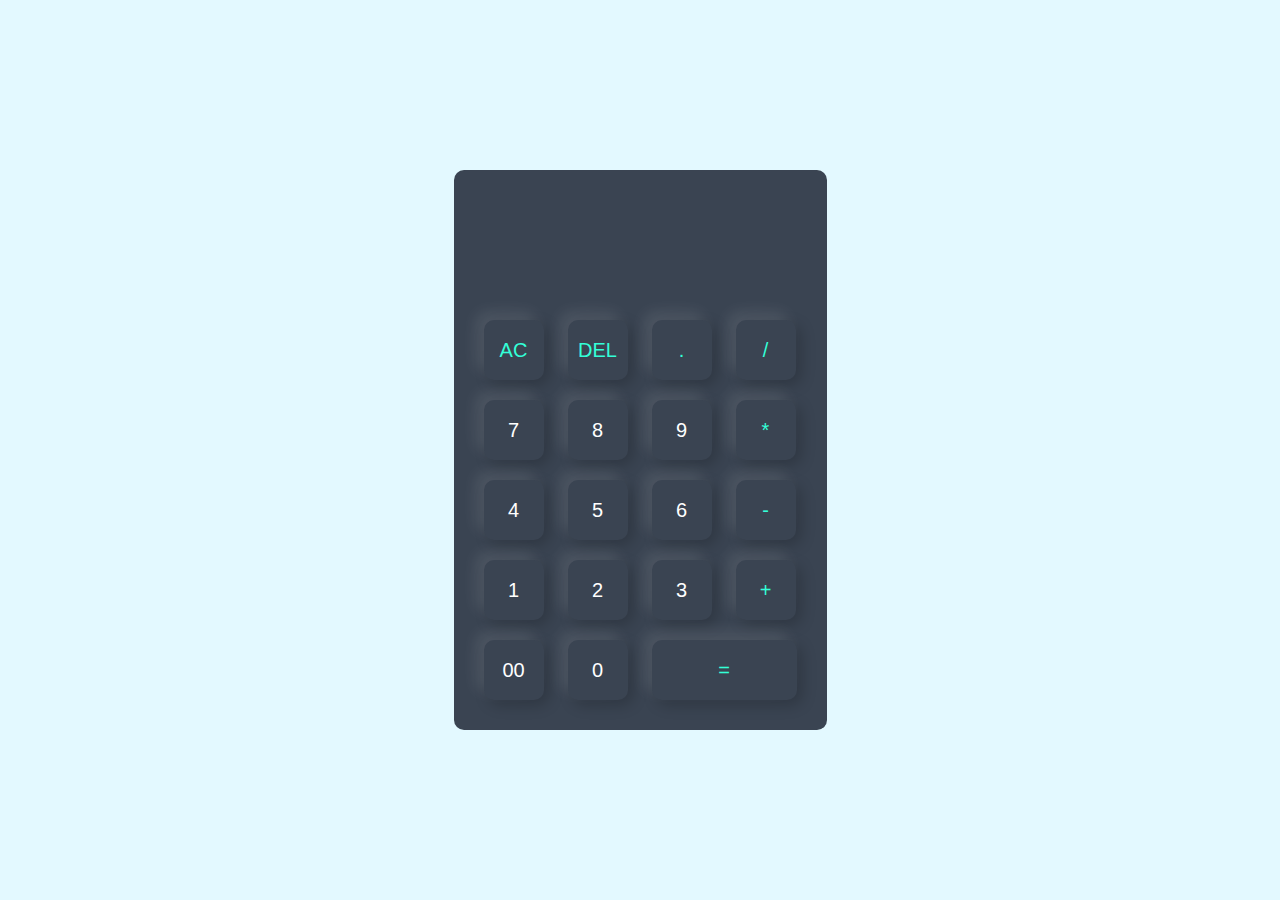
<file: Calculater-app/index.html>
<!DOCTYPE html>
<html lang="en">
<head>
    <meta charset="UTF-8">
    <meta name="viewport" content="width=device-width, initial-scale=1.0">
    <title>Calculator using Javascript</title>
    <link rel="stylesheet" href="style.css">
</head>
<body>
    <div class="container">
        <div class="calculator">
            <form>
                <div class="display">
                    <input type="text" name="display" >
                </div>
                <div>
                    <input type="button" value="AC" onclick="display.value = '' " class="operator">
                    <input type="button" value="DEL" onclick="display.value = display.value.toString().slice(0,-1) " class="operator">
                    <input type="button" value="." onclick="display.value = '.' " class="operator">
                    <input type="button" value="/" onclick="display.value = '/' " class="operator">
                    

                </div>
                <div>
                    <input type="button" value="7" onclick="display.value += '7' ">
                    <input type="button" value="8" onclick="display.value += '8' ">
                    <input type="button" value="9" onclick="display.value += '9' ">
                    <input type="button" value="*" onclick="display.value += '*' " class="operator">
                    

                </div>
                <div>
                    <input type="button" value="4" onclick="display.value += '4' ">
                    <input type="button" value="5" onclick="display.value += '5' ">
                    <input type="button" value="6" onclick="display.value += '6' ">
                    <input type="button" value="-" onclick="display.value += '-' " class="operator">
                    

                </div>
                <div>
                    <input type="button" value="1" onclick="display.value += '1' ">
                    <input type="button" value="2" onclick="display.value += '2' ">
                    <input type="button" value="3" onclick="display.value += '3' ">
                    <input type="button" value="+" onclick="display.value += '+' " class="operator">
                    

                </div>
                <div>
                    <input type="button" value="00" onclick="display.value += '00' ">
                    <input type="button" value="0" onclick="display.value += '0' ">
                    <input type="button" value="=" onclick="display.value= eval(display.value) " class="equal operator"  >
               
                    

                </div>
            </form>

        </div>


    </div>
</body>
</html>
</file>
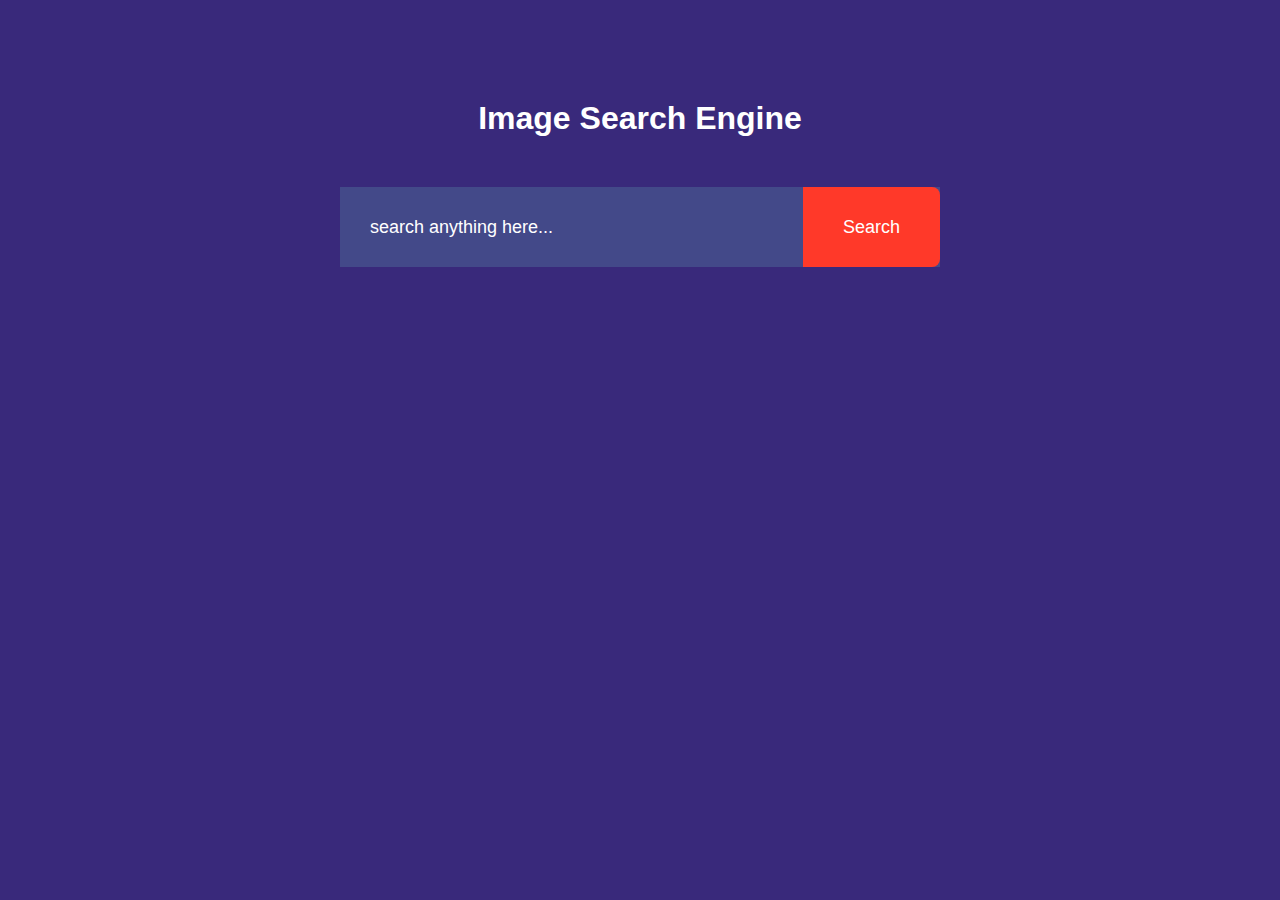
<file: Image-search-app/index.html>
<!DOCTYPE html>
<html lang="en">
<head>
    <meta charset="UTF-8">
    <meta name="viewport" content="width=device-width, initial-scale=1.0">
    <title>Image Search Engine </title>
    <link rel="stylesheet" href="style.css">
</head>
<body>
    <h1>Image Search Engine</h1>
    <form id="search-form">
        <input type="text" id="search-box" placeholder="search anything here...">
        <button>Search</button>

    </form>

    <div id="search-result"></div>
    <button id="show-more-btn">Show More</button>

    <script src="script.js"></script>
</body>
</html>
</file>
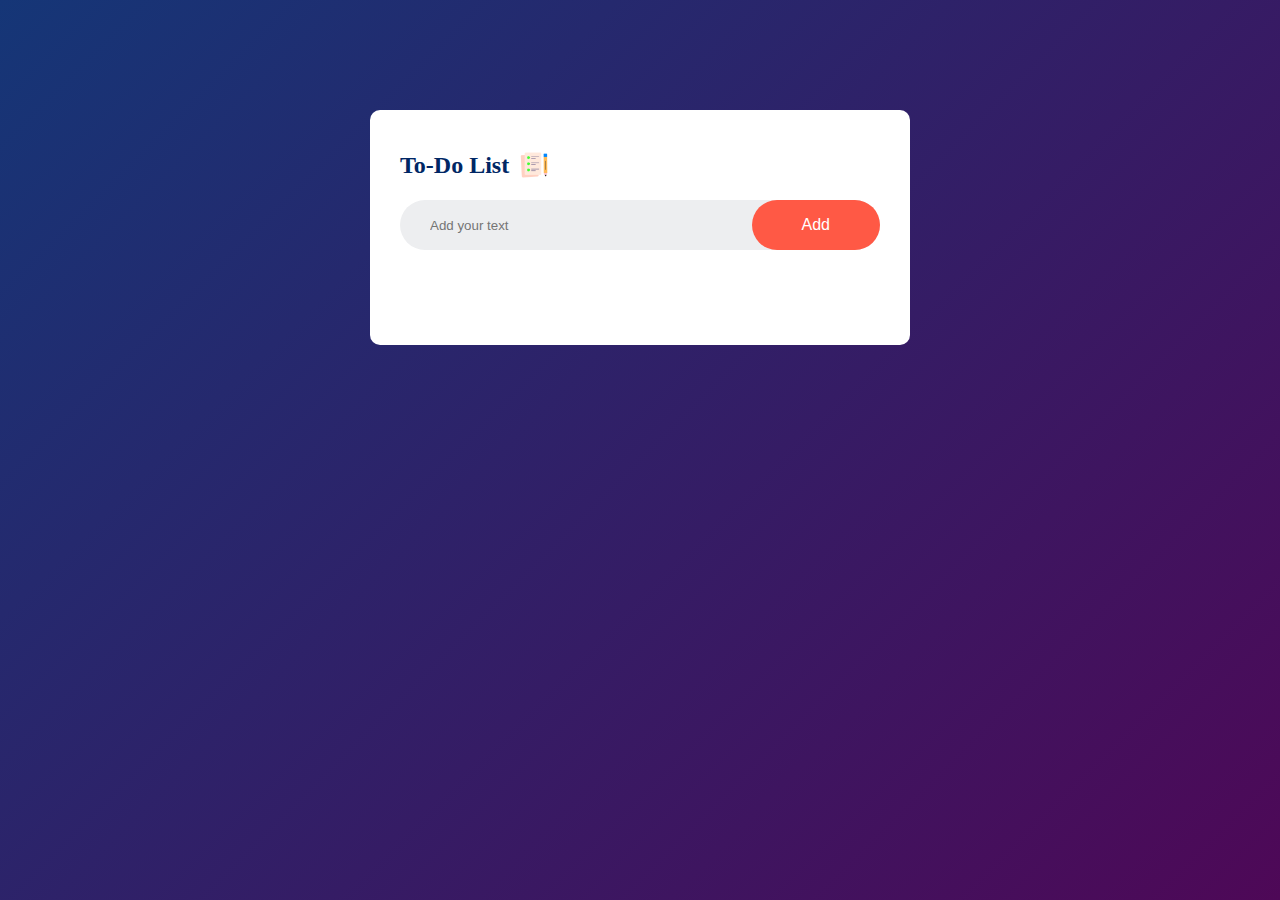
<file: To-do-list/index.html>
<!DOCTYPE html>
<html lang="en">
<head>
    <meta charset="UTF-8">
    <meta name="viewport" content="width=device-width, initial-scale=1.0">
    <title>To do List App</title>
    <link rel="stylesheet" href="style.css">
</head>
<body>
    <div class="container">
        <div class="todo-app"><h2>To-Do List <img src="images/icon.png" alt=""> </h2>
        <div class="row">
            <input type="text" id="input-box" placeholder="Add your text">
            <button onclick="addTask()">Add</button>
 
        </div>
        <ul id="list-container">
            <!-- <li class="checked">Task 1</li>
            <li>Task 2</li>
            <li>Task 3</li> -->

        </ul>
        </div>
           
    </div>


    <script src="script.js"></script>
</body>
</html>
</file>
<file: Calculater-app/style.css>
*{
    margin: 0;
    padding: 0;
    box-sizing: border-box;
}

.container{
    height: 100vh;
    width: 100%;
    background: #e3f9ff;
    display: flex;
    justify-content: center;
    align-items: center;
}
.calculator{
    background: #3a4452;
    padding: 20px;
    border-radius: 10px;
}
.calculator form input{
    border: 0;
    outline: 0;
    border-radius: 10px ;
    height: 60px;
    width: 60px;
    box-shadow: -8px -8px 15px rgba(255, 255, 255, 0.1),5px 5px 15px rgba(0, 0, 0, 0.2);
    background: transparent;
    font-size: 20px;
    color: #fff;
    margin: 10px;
    cursor: pointer;
}
form .display{
    display: flex;
    justify-content: end;
    margin: 20px 0;
}
form .display input{
    text-align: right;
    flex: 1;
    font-size: 45px;
    box-shadow: none;
}
form input.equal{
 width: 145px;
}
form input.operator{
    color: #33ffd8;
}
</file>
<file: Image-search-app/style.css>
*{
    margin: 0px;
    padding: 0px;
    box-sizing: border-box;
    font-family: "poppins" ,sans-serif;
}
body{
    background: #39297b;
    color: #fff;
}
h1{
    text-align: center;
    margin: 100px auto 50px;
    font-weight: 600;
}
form{
    width: 90%;
    max-width: 600px;
    margin: auto;
    height: 80px;
    background: #434989;
    display: flex;
    align-items: center;
    border: 8px;
}
form input{
flex: 1;
height: 100%;
border: 0;
outline: 0;
background: transparent;
color: #fff;
font-size: 18px;
padding: 0 30px;
}
form button{
    padding: 0 40px;
    height: 100%;
    background: #ff3929;
    color: #fff;
    font-size: 18px;
    border: 0;
    outline: 0;
    border-top-right-radius: 8px;
    border-bottom-right-radius:8px;
}
::placeholder{
    color: #fff;
    font-size: 18px;
    
}
#show-more-btn{
    background: #ff3929;
    color: #fff;
    border: 0;
    outline: 0;
    padding: 10px 20px;
    border-radius: 4px;
    margin: 10px auto 100px;
    cursor: pointer;
    display: none;

}
#search-result{
    width: 80%;
    margin: 100px auto 50px;
    display: grid;
    grid-template-columns: 1fr 1fr 1fr;
    grid-gap: 40px;

}
#search-result img{
    width: 100%;
    height: 230px;
    object-fit: cover;
    border-radius: 5px;
}
</file>
<file: To-do-list/style.css>
*{
    margin: 0;
    padding: 0;
    box-sizing: border-box;
}
.container{
    height: 100vh;
    width: 100%;
    background: linear-gradient(135deg, #153677, #4e0857);
    padding: 10px;
}
.todo-app{
   width: 100%;
   background: #fff;
   margin: 100px auto 20px;
   border-radius: 10px;
   max-width: 540px;
   padding: 40px 30px 70px;
}
.todo-app h2{
    color: #002765;
    display: flex;
    align-items: center;
    margin-bottom: 20px;
}
.todo-app h2 img{
    width: 30px;
    margin-left: 10px;
}
.row{
    display: flex;
    align-items: center;
    justify-content: space-between;
    background: #edeef0;
    border-radius: 30px;
    padding-left: 20px;
    margin-bottom: 25px;
  
}
input{
    flex: 1;
    border: none;
    outline: none;
    background: transparent;
    padding: 10px;
    font-weight: 14px;
}
button{
    border: none;
    outline: none;
    padding: 16px 50px;
    background: #ff5945;
    color: #fff;
    font-size: 16px;
    cursor: pointer;
    border-radius: 40px;
}
ul li{
    list-style: none;
    font-size: 17px;
    user-select: none;
    padding: 12px 8px 12px 50px;
    cursor: pointer;
    position: relative;
}
ul li::before{
    content: '';
    position: absolute;
    height: 28px;
    width: 28px;
    border-radius: 50%;
    background-image: url(images/unchecked.png);
    background-size: cover;
    background-position: center;
    top: 12px;
    left: 8px;
}
ul li.checked{
    color: #555;
    text-decoration: line-through;

}
ul li.checked::before{
    background-image: url(images/checked.png);

}
ul li span{
    position: absolute;
    right: 0;
    top: 5px;
    width: 40px;
    height: 40px;
    font-size: 22px;
    color: #555;
    line-height: 40px;
    text-align: center;
    border-radius: 50%;
}
ul li span:hover{
    background: #edeef0;
}
</file>
